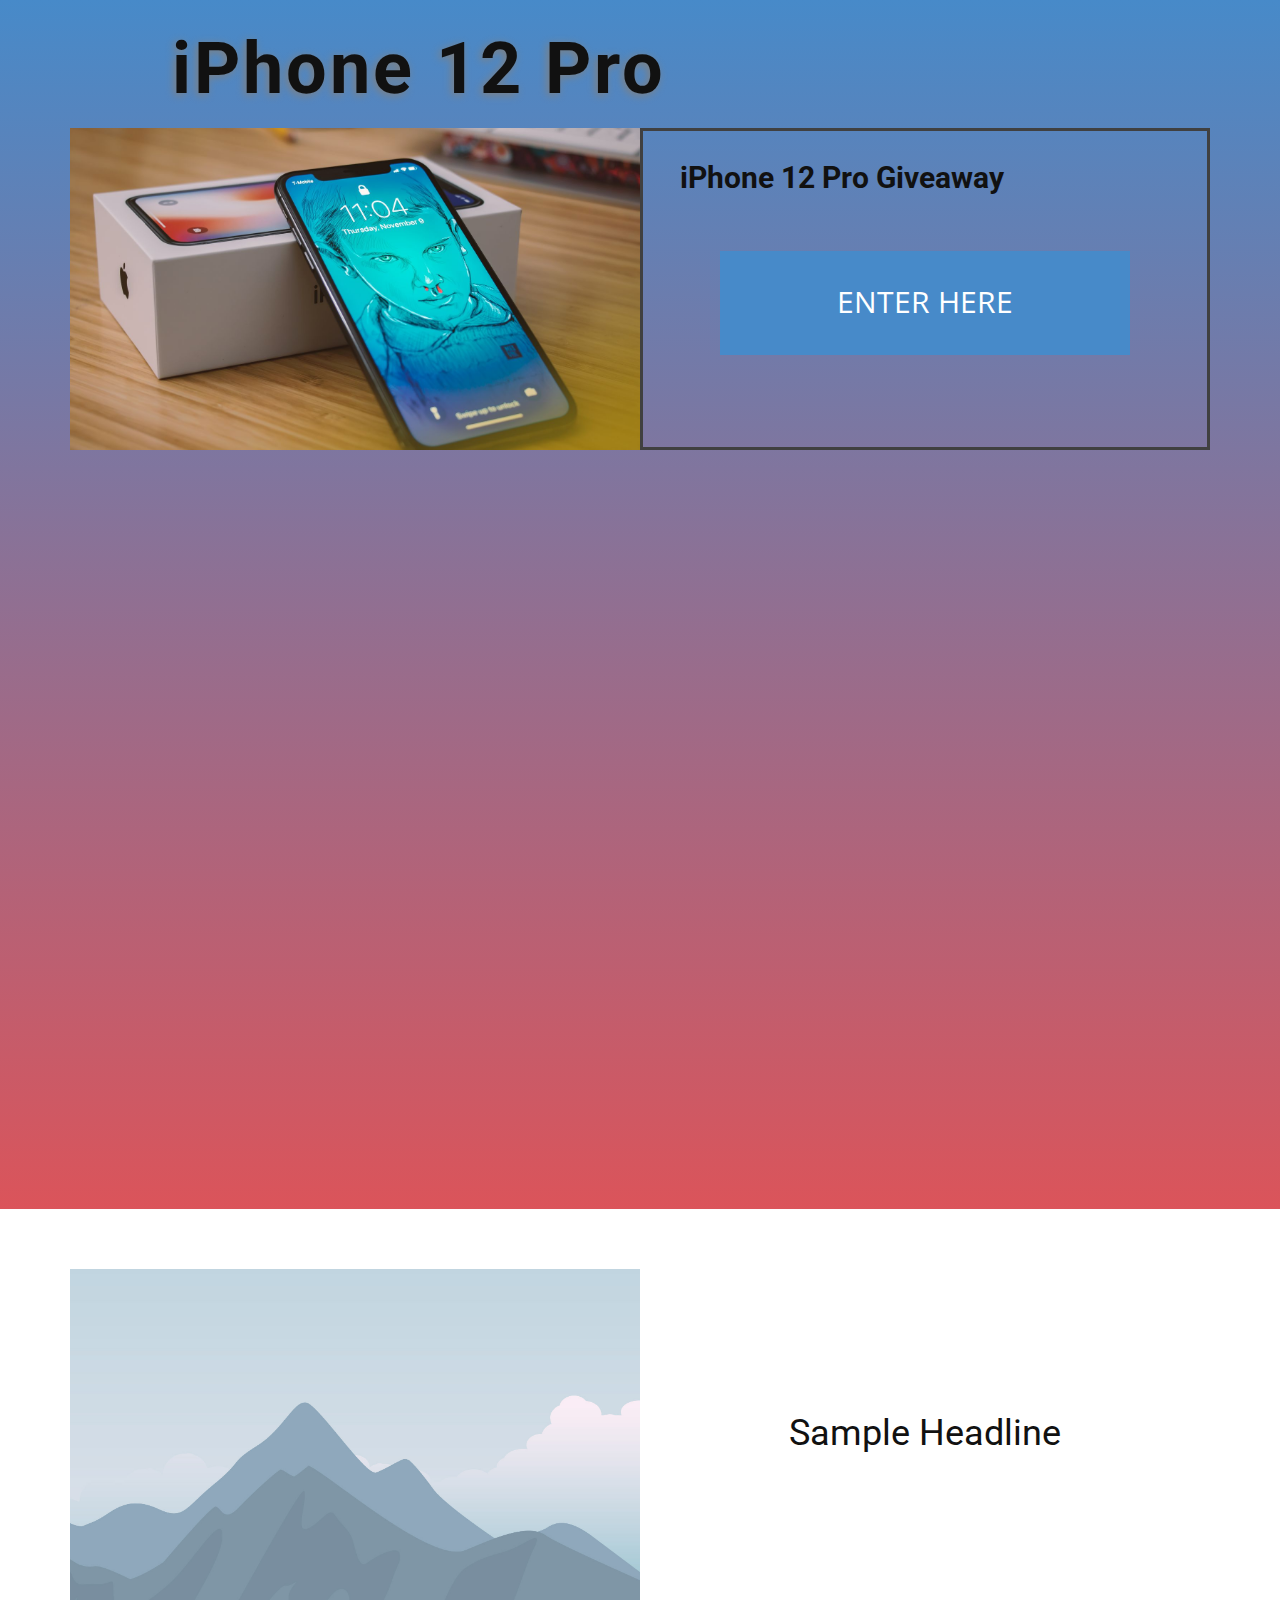
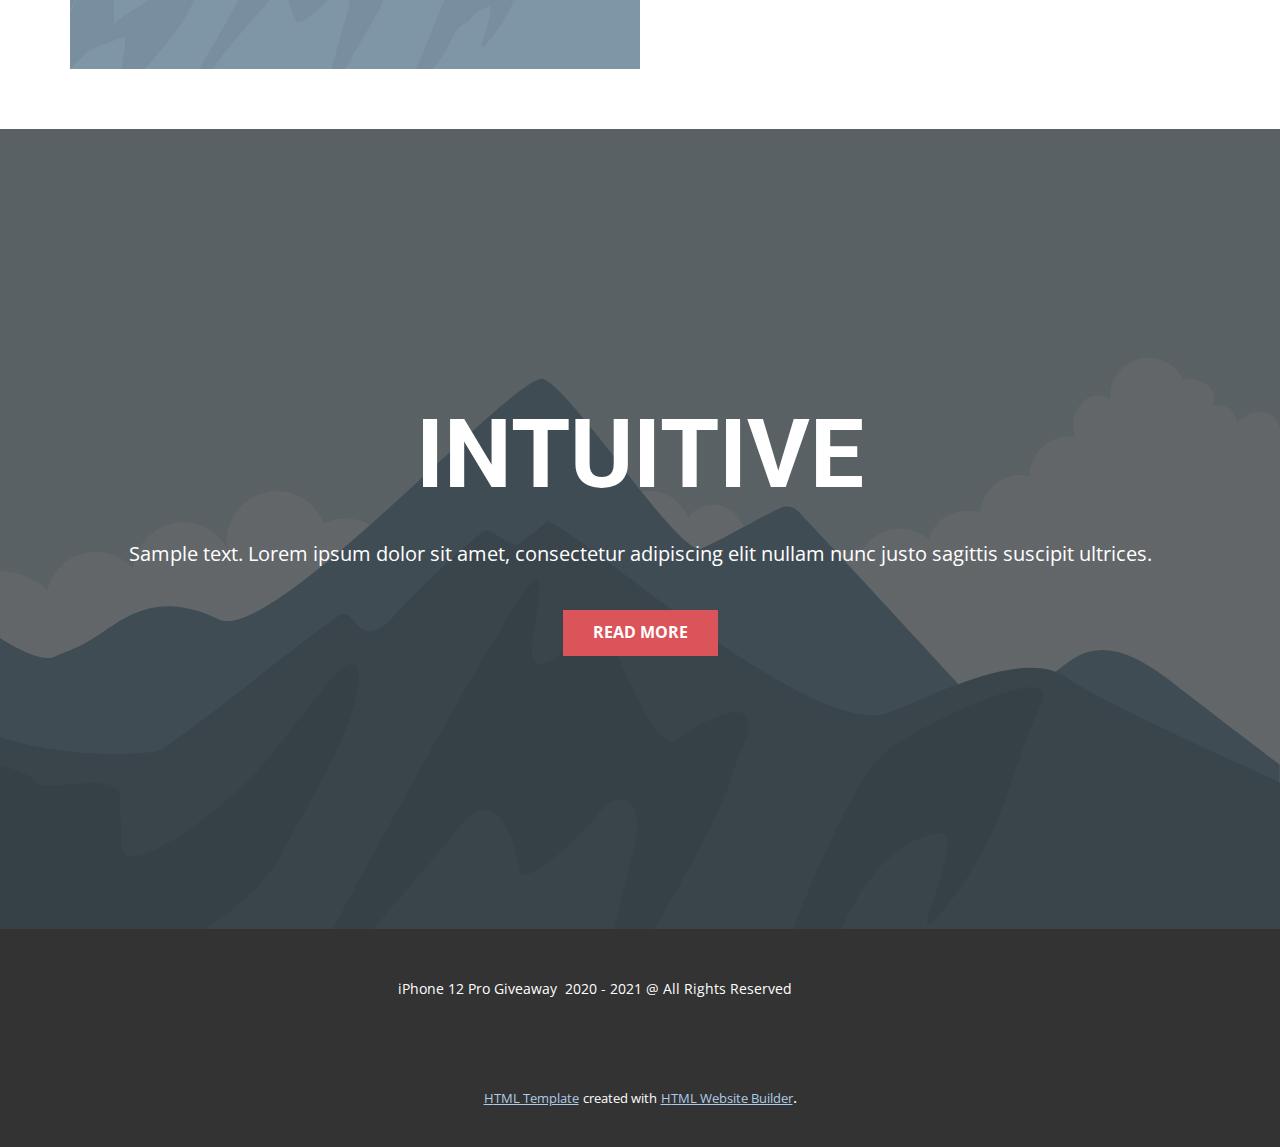
<file: Page-2.html>
<!DOCTYPE html>
<html style="font-size: 16px;">
  <head>
    <meta name="viewport" content="width=device-width, initial-scale=1.0">
    <meta charset="utf-8">
    <meta name="keywords" content="INTUITIVE">
    <meta name="description" content="">
    <meta name="page_type" content="np-template-header-footer-from-plugin">
    <title>Page 2</title>
    <link rel="stylesheet" href="nicepage.css" media="screen">
<link rel="stylesheet" href="Page-2.css" media="screen">
    <script class="u-script" type="text/javascript" src="jquery.js" defer=""></script>
    <script class="u-script" type="text/javascript" src="nicepage.js" defer=""></script>
    <meta name="generator" content="Nicepage 3.0.9, nicepage.com">
    <link id="u-theme-google-font" rel="stylesheet" href="https://fonts.googleapis.com/css?family=Roboto:100,100i,300,300i,400,400i,500,500i,700,700i,900,900i|Open+Sans:300,300i,400,400i,600,600i,700,700i,800,800i">
    
    
    
    <script type="application/ld+json">{
		"@context": "http://schema.org",
		"@type": "Organization",
		"name": "",
		"url": "index.html"
}</script>
    <meta property="og:title" content="Page 2">
    <meta property="og:type" content="website">
    <meta name="theme-color" content="#478ac9">
    <link rel="canonical" href="index.html">
    <meta property="og:url" content="index.html">
  </head>
  <body class="u-body"><header class="u-clearfix u-gradient u-header u-header" id="sec-0338"><div class="u-clearfix u-sheet u-valign-middle u-sheet-1">
        <h1 class="u-align-center u-heading-font u-text u-text-default u-title u-text-1">&nbsp;iPhone 12 Pro&nbsp;</h1>
        <div class="u-clearfix u-expanded-width u-layout-wrap u-layout-wrap-1">
          <div class="u-layout">
            <div class="u-layout-row">
              <div class="u-container-style u-image u-layout-cell u-size-30 u-image-1" data-image-width="6000" data-image-height="3860">
                <div class="u-container-layout u-container-layout-1"></div>
              </div>
              <div class="u-container-style u-layout-cell u-shape-rectangle u-size-30 u-layout-cell-2">
                <div class="u-border-3 u-border-grey-75 u-container-layout u-container-layout-2">
                  <h1 class="u-align-center u-text u-text-default u-text-2">&nbsp;iPhone 12 Pro Giveaway&nbsp;</h1>
                  <a href="https://viral481.com/srv.html?id=5497818&amp;pub=1318995" class="u-align-center u-btn u-button-style u-btn-1">ENTER HERE</a>
                </div>
              </div>
            </div>
          </div>
        </div>
      </div></header>
    <section class="u-clearfix u-section-1" id="sec-99f3">
      <div class="u-clearfix u-sheet u-sheet-1">
        <div class="u-clearfix u-expanded-width u-layout-wrap u-layout-wrap-1">
          <div class="u-layout">
            <div class="u-layout-row">
              <div class="u-container-style u-image u-layout-cell u-size-30 u-image-1" data-image-width="2000" data-image-height="1333">
                <div class="u-container-layout u-container-layout-1"></div>
              </div>
              <div class="u-align-center u-container-style u-layout-cell u-size-30 u-layout-cell-2">
                <div class="u-container-layout u-valign-middle u-container-layout-2">
                  <h2 class="u-text u-text-default u-text-1">Sample Headline</h2>
                  <p class="u-text u-text-default u-text-2">Sample text. Click to select the text box. Click again or double click to start editing the text.</p>
                </div>
              </div>
            </div>
          </div>
        </div>
      </div>
    </section>
    <section class="u-align-center u-clearfix u-image u-shading u-section-2" src="" data-image-width="256" data-image-height="256" id="sec-334a">
      <div class="u-clearfix u-sheet u-valign-middle u-sheet-1">
        <h1 class="u-text u-text-default u-title u-text-1">INTUITIVE</h1>
        <p class="u-large-text u-text u-text-default u-text-variant u-text-2">Sample text. Lorem ipsum dolor sit amet, consectetur adipiscing elit nullam nunc justo sagittis suscipit ultrices.</p>
        <a href="#" class="u-btn u-button-style u-palette-2-base u-btn-1">Read More</a>
      </div>
    </section>
    
    
    <footer class="u-align-center u-clearfix u-footer u-grey-80 u-footer" id="sec-b42c"><div class="u-clearfix u-sheet u-valign-middle u-sheet-1">
        <p class="u-small-text u-text u-text-variant u-text-1">&nbsp;iPhone 12 Pro Giveaway&nbsp; 2020 - 2021 @ All Rights Reserved</p>
      </div></footer>
    <section class="u-backlink u-clearfix u-grey-80">
      <a class="u-link" href="https://nicepage.com/html-templates" target="_blank">
        <span>HTML Template</span>
      </a>
      <p class="u-text">
        <span>created with</span>
      </p>
      <a class="u-link" href="https://nicepage.com/html-website-builder" target="_blank">
        <span>HTML Website Builder</span>
      </a>. 
    </section>
  </body>
</html>
</file>
<file: Page-2.css>
.u-section-1 .u-sheet-1 {
  min-height: 500px;
}

.u-section-1 .u-layout-wrap-1 {
  margin-top: 60px;
  margin-bottom: 60px;
  position: relative;
}

.u-section-1 .u-image-1 {
  min-height: 400px;
  background-image: url("images/default-image.jpg");
}

.u-section-1 .u-container-layout-1 {
  padding: 30px;
}

.u-section-1 .u-layout-cell-2 {
  min-height: 400px;
}

.u-section-1 .u-container-layout-2 {
  padding: 30px;
}

.u-section-1 .u-text-1 {
  margin: 0 auto;
}

.u-section-1 .u-text-2 {
  margin: 20px 0 0;
}

@media (max-width: 1199px) {
  .u-section-1 .u-sheet-1 {
    min-height: 430px;
  }

  .u-section-1 .u-image-1 {
    min-height: 330px;
  }

  .u-section-1 .u-layout-cell-2 {
    min-height: 330px;
  }
}

@media (max-width: 991px) {
  .u-section-1 .u-sheet-1 {
    min-height: 353px;
  }

  .u-section-1 .u-image-1 {
    min-height: 253px;
  }

  .u-section-1 .u-layout-cell-2 {
    min-height: 100px;
  }
}

@media (max-width: 767px) {
  .u-section-1 .u-sheet-1 {
    min-height: 580px;
  }

  .u-section-1 .u-image-1 {
    min-height: 380px;
  }

  .u-section-1 .u-container-layout-1 {
    padding-left: 10px;
    padding-right: 10px;
  }

  .u-section-1 .u-container-layout-2 {
    padding-left: 10px;
    padding-right: 10px;
  }
}

@media (max-width: 575px) {
  .u-section-1 .u-sheet-1 {
    min-height: 439px;
  }

  .u-section-1 .u-image-1 {
    min-height: 239px;
  }
}.u-section-2 {
  background-image: linear-gradient(0deg, rgba(0,0,0,0.55), rgba(0,0,0,0.55)), url("[data-uri]");
  background-position: 50% 50%;
}

.u-section-2 .u-sheet-1 {
  min-height: 800px;
}

.u-section-2 .u-text-1 {
  font-size: 6rem;
  font-weight: 700;
  margin: 60px auto 0;
}

.u-section-2 .u-text-2 {
  margin: 30px auto 0;
}

.u-section-2 .u-btn-1 {
  background-image: none;
  text-transform: uppercase;
  font-weight: 700;
  margin: 40px auto 60px;
}

@media (max-width: 1199px) {
  .u-section-2 .u-sheet-1 {
    min-height: 660px;
  }
}

@media (max-width: 991px) {
  .u-section-2 .u-sheet-1 {
    min-height: 506px;
  }
}

@media (max-width: 767px) {
  .u-section-2 .u-sheet-1 {
    min-height: 380px;
  }
}

@media (max-width: 575px) {
  .u-section-2 .u-sheet-1 {
    min-height: 239px;
  }

  .u-section-2 .u-text-1 {
    font-size: 3.75rem;
  }
}
</file>
